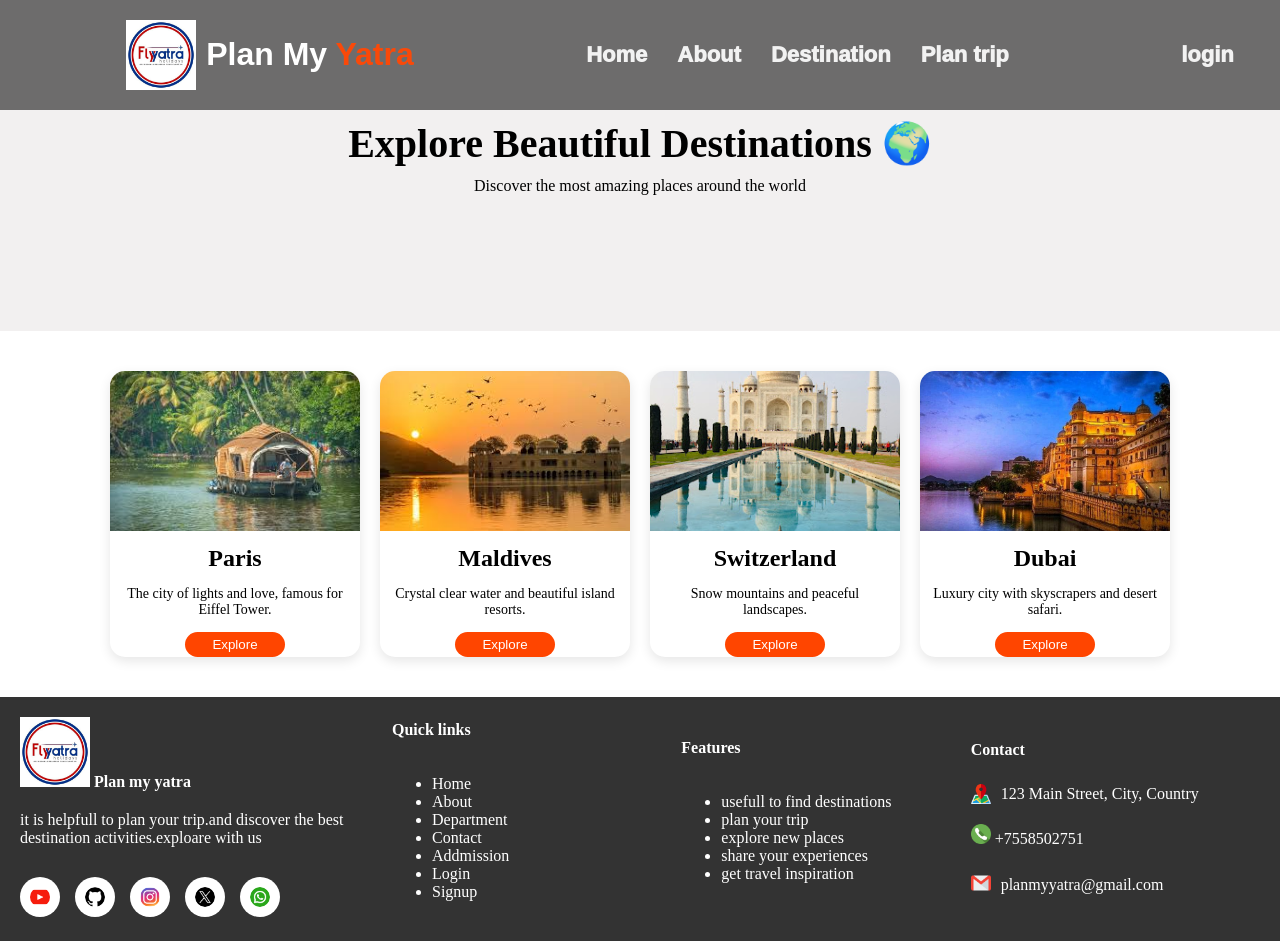
<file: pages/destination.html>
<!DOCTYPE html>
<html lang="en">

<head>
    <meta charset="UTF-8">
    <meta name="viewport" content="width=device-width, initial-scale=1.0">
    <title>home</title>
    <link rel="stylesheet" href="../css/destination.css">
    <link rel="stylesheet" href="../css/footer.css">
    <link rel="stylesheet" href="../css/navbar.css">

</head>

<body>

    <div class="main-hero-section">
        <div class="main-container">
            <div class="img-container">
                <img src="../images/logo img.jpg" alt="logo" class="main-logo">
                <h1 class="website-name">Plan My <span style="color:rgb(249, 73, 9)">Yatra</span></h1>
            </div>
            <div class="nav-menu">
                <a href="../index.html" class="menu">Home</a>
                <a href="../pages/about.html" class="menu">About</a>
                <a href="../pages/destination.html" class="menu">Destination</a>
                <a href="../pages/plan.html" class="menu">Plan trip</a>

            </div>
            <div class="nav-menu">
                <a href="../pages/login.html" class="menu">login</a>

            </div>
        </div>

        <!-- HERO SECTION -->
        <div class="hero">
            <h1>Explore Beautiful Destinations 🌍</h1>
            <p>Discover the most amazing places around the world</p>
        </div>

        <!-- DESTINATION CARDS -->
        <div class="card-container">

            <div class="card">
                <img src="../images/kerla.jpg">
                <h2>Paris</h2>
                <p>The city of lights and love, famous for Eiffel Tower.</p>
                <button>Explore</button>
            </div>

            <div class="card">
                <img src="../images/raj-img.jpg">
                <h2>Maldives</h2>
                <p>Crystal clear water and beautiful island resorts.</p>
                <button>Explore</button>
            </div>

            <div class="card">
                <img src="../images/taj.jpg">
                <h2>Switzerland</h2>
                <p>Snow mountains and peaceful landscapes.</p>
                <button>Explore</button>
            </div>

            <div class="card">
                <img src="../images/udaipur.jpeg">
                <h2>Dubai</h2>
                <p>Luxury city with skyscrapers and desert safari.</p>
                <button>Explore</button>
            </div>

        </div>

        <!-- FOOTER -->
        <div class="footer-container">
            <div class="footer-section-1">
                <div class="logo-container">
                    <img src="../images/logo img.jpg" alt="logo" height="50px" class="main-logo">
                    <b class="project-name">Plan my yatra </b>
                </div>
                <span>it is helpfull to plan your trip.and discover the best destination activities.exploare with
                    us</span>

                <div class="social-icon-container">



                    <a href="https://www.youtube.com/@YourChannelID" target="_blank">
                        <img src="../images/youtube.png" alt="youtube" height="10px" class="social-icon">
                    </a>


                    <a href="https://github.com/YourUserName" target="_blank">
                        <img src="../images/github.png" alt="github" height="10px" class="social-icon">
                    </a>


                    <a href="https://www.instagram.com/yourusername/" target="_blank">
                        <img src="../images/instagram.png" alt="instagram" height="10px" class="social-icon">
                    </a>


                    <a href="https://x.com/yourusername" target="_blank">
                        <img src="../images/twitter.png" alt="twitter" height="10px" class="social-icon">
                    </a>


                    <a href="https://wa.me/919876543210" target="_blank">
                        <img src="../images/whatsapp.png" alt="watsapp" height="10px" class="social-icon">
                    </a>
                </div>
            </div>
            <div class="footer-section-2">
                <b class="project-name">
                    Quick links
                </b>
                <ul>
                    <li><a href="./index.html" class="menu-subitem">Home</a></li>
                    <li><a href="./pages/about.html" class="menu-subitem">About</a></li>
                    <li><a href="./pages/department.html" class="menu-subitem">Department</a></li>
                    <li><a href="./pages/contact.html" class="menu-subitem">Contact</a></li>
                    <li><a href="./pages/admission.html" class="menu-subitem">Addmission</a></li>
                    <li><a href="./pages/login.html" class="menu-subitem">Login</a>
                    <li><a href="./signup.html" class="menu-subitem">Signup</a></li>
                </ul>
            </div>
            <div class="footer-section-3">
                <b class="project-name">
                    Features
                </b>
                <ul>
                    <li>usefull to find destinations</li>
                    <li>plan your trip</li>
                    <li>explore new places</li>
                    <li>share your experiences</li>
                    <li>get travel inspiration</li>
                </ul>
            </div>
            <div class="footer-section-4">
                <b class="project-name">
                    Contact
                </b>
                <div class="contact-item">
                    <img src="../images/map.png" alt="location" height="20px">
                    <a href="https" target="_blank" class="menu-subitem">
                        123 Main Street, City, Country

                    </a>
                </div class="contact-item">
                <div>
                    <span>
                        <img src="../images/phone.png" alt="phone" height="20px">
                    </span>
                    <a href="tel:+7558502751" class="menu-subitem">+7558502751</a>
                </div>
                <div class="contact-item">
                    <span>
                        <img src="../images/gmail.png" alt="mail" height="20px">
                    </span>
                    <a href="mailto:planmyyatra@gmail.com" class="menu-subitem">
                        planmyyatra@gmail.com
                    </a>
                </div>
            </div>
        </div>
    </div>

</body>

</html>
</file>
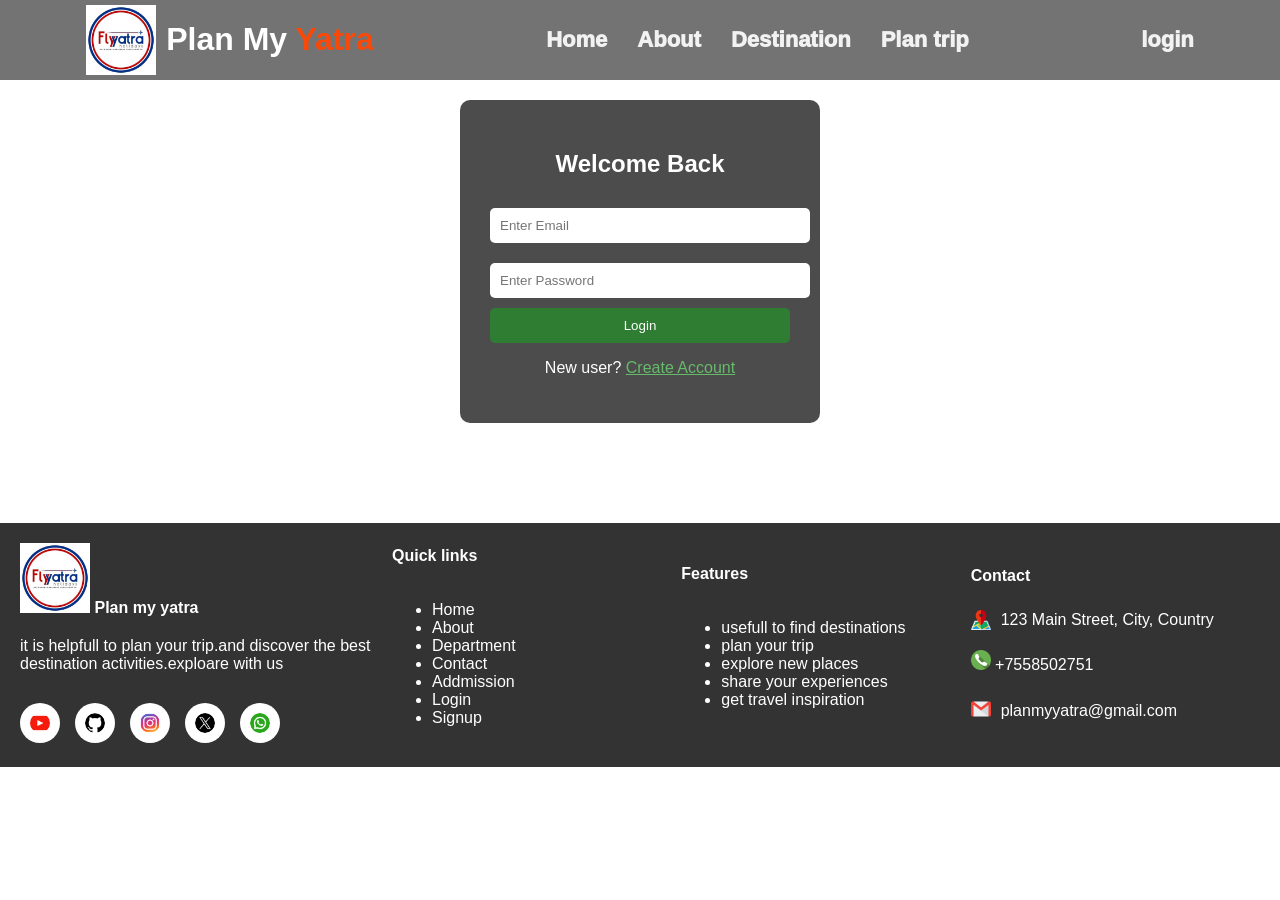
<file: pages/login.html>
<!DOCTYPE html>
<html lang="en">

<head>
  <meta charset="UTF-8">
  <meta name="viewport" content="width=device-width, initial-scale=1.0">
  <title>Login</title>
  <link rel="stylesheet" href="../css/login.css">
  <link rel="stylesheet" href="../css/navbar.css">
  <link rel="stylesheet" href="../css/footer.css">
 
</head>

<body>

  <div class="main-hero-section">
    <div class="main-container">
      <div class="img-container">
        <img src="../images/logo img.jpg" alt="logo" class="main-logo">
        <h1 class="website-name">Plan My <span style="color:rgb(249, 73, 9)">Yatra</span></h1>
      </div>
      <div class="nav-menu">
        <a href="../index.html" class="menu">Home</a>
         <a href="../pages/about.html" class="menu">About</a>
        <a href="../pages/destination.html" class="menu">Destination</a>
        <a href="../pages/plan.html" class="menu">Plan trip</a>
       
          </div>
      <div class="nav-menu">
        <a href="../pages/login.html" class="menu">login</a>
   
      </div>
    </div>

<div class="login-box">
    <h2>Welcome Back</h2>

    <form>
        <input type="email" placeholder="Enter Email" required>
        <input type="password" placeholder="Enter Password" required>

        <button type="submit">Login</button>
    </form>

    <p>New user? <a href="signup.html">Create Account</a></p>
</div>
 <div class="footer-container">
        <div class="footer-section-1">
            <div class="logo-container">
                <img src="../images/logo img.jpg" alt="logo" height="50px" class="main-logo">
                <b class="project-name">Plan my yatra </b>
            </div>
            <span>it is helpfull to plan your trip.and discover the best destination activities.exploare with us</span>
          
            <div class="social-icon-container">



                <a href="https://www.youtube.com/@YourChannelID" target="_blank">
                    <img src="../images/youtube.png" alt="youtube" height="10px" class="social-icon">
                </a>


                <a href="https://github.com/YourUserName" target="_blank">
                    <img src="../images/github.png" alt="github" height="10px" class="social-icon">
                </a>


                <a href="https://www.instagram.com/yourusername/" target="_blank">
                    <img src="../images/instagram.png" alt="instagram" height="10px" class="social-icon">
                </a>


                <a href="https://x.com/yourusername" target="_blank">
                    <img src="../images/twitter.png" alt="twitter" height="10px" class="social-icon">
                </a>


                <a href="https://wa.me/919876543210" target="_blank">
                    <img src="../images/whatsapp.png" alt="watsapp" height="10px" class="social-icon">
                </a>
            </div>
        </div>
        <div class="footer-section-2">
            <b class="project-name">
                Quick links
            </b>
            <ul>
                <li><a href="./index.html" class="menu-subitem">Home</a></li>
                <li><a href="./pages/about.html" class="menu-subitem">About</a></li>
                <li><a href="./pages/department.html" class="menu-subitem">Department</a></li>
                <li><a href="./pages/contact.html" class="menu-subitem">Contact</a></li>
                <li><a href="./pages/admission.html" class="menu-subitem">Addmission</a></li>
                <li><a href="./pages/login.html" class="menu-subitem">Login</a>
                <li><a href="./signup.html" class="menu-subitem">Signup</a></li>
            </ul>
        </div>
        <div class="footer-section-3">
            <b class="project-name">
                Features
            </b>
            <ul>
                <li>usefull to find destinations</li>
                <li>plan your trip</li>
                <li>explore new places</li>
                <li>share your experiences</li>
                <li>get travel inspiration</li>
            </ul>
        </div>
        <div class="footer-section-4">
            <b class="project-name">
                Contact
            </b>
            <div class="contact-item">
                <img src="../images/map.png" alt="location" height="20px">
                <a href="https" target="_blank" class="menu-subitem">
                    123 Main Street, City, Country

                </a>
            </div class="contact-item">
            <div>
                <span>
                    <img src="../images/phone.png" alt="phone" height="20px">
                </span>
                <a href="tel:+7558502751" class="menu-subitem">+7558502751</a>
            </div>
            <div class="contact-item">
                <span>
                    <img src="../images/gmail.png" alt="mail" height="20px">
                </span>
                <a href="mailto:planmyyatra@gmail.com" class="menu-subitem">
                    planmyyatra@gmail.com
                </a>
            </div>
        </div>
    </div>
    </div>
</body>
</html>
</file>
<file: css/destination.css>
body {
    margin: 0;
    font-family: 'Segoe UI';
}

/* NAVBAR */
.main-container {
    display: flex;
    justify-content: space-between;
    align-items: center;
    background-color: rgb(242, 240, 240);
    padding: 15px 40px;
    color: white;
}

.logo {
    display: flex;
    align-items: center;
    gap: 10px;
}

.main-logo-img {
    height: 40px;
}

.brand-name {
    font-size: 20px;
    font-weight: bold;
}

.menu a {
    color: white;
    text-decoration: none;
    margin-left: 20px;
    transition: 0.3s;
}

.menu a:hover {
    color: #d4fc79;
}

/* HERO */
.hero {
    text-align: center;
    padding: 120px;
    background-color: rgb(242, 240, 240);
}

.hero h1 {
    margin: 0;
    font-size: 40px;
}

.hero p {
    margin-top: 10px;
}

/* CARDS */
.card-container {
    display: flex;
    flex-wrap: wrap;
    justify-content: center;
    padding: 40px;
    gap: 20px;
}

.card {
    width: 250px;
    background: white;
    border-radius: 15px;
    box-shadow: 0 4px 12px rgba(0,0,0,0.1);
    overflow: hidden;
    text-align: center;
    transition: 0.3s;
}

.card:hover {
    transform: translateY(-10px);
}

.card img {
    width: 100%;
    height: 160px;
    object-fit: cover;
}

.card h2 {
    margin: 10px 0;
}

.card p {
    padding: 0 10px;
    font-size: 14px;
}

.card button {
    background-color: orangered;
    color: white;
    border: none;
    width: 100px;
    padding: 5px 5px;
    cursor: pointer;
    border-radius: 20px;
}

.card button:hover {
    background-color: #4caf50;
}

/* FOOTER */
.footer {
    text-align: center;
    background-color: #223115;
    color: white;
    padding: 15px;
}

/* RESPONSIVE */
@media(max-width: 768px) {
    .card-container {
        flex-direction: column;
        align-items: center;
    }
}
</file>
<file: css/footer.css>
.footer-container {
    display: flex;
    justify-content: space-around;
    align-items: center;
    padding: 20px;
    background-color: #333;
    color: white;
}

.footer-section-1 {
    display: flex;
    flex-direction: column;
    gap: 20px;
    width: 900px;
}

.footer-section-2 {
    display: flex;
    flex-direction: column;
    gap: 20px;
    width: 700px;
}

.footer-section-3 {
    display: flex;
    flex-direction: column;
    gap: 20px;
    width: 700px;
}

.footer-section-4 {
    display: flex;
    flex-direction: column;
    gap: 20px;
    width: 700px;
}

.social-icon-container {
    display: flex;
    gap: 15px;
    margin-top: 10px;
}

.social-icon {
    height: 20px;
    width: 20px;
    cursor: pointer;
    background-color: white;
    border-radius: 20px;
    padding: 10px;
}

.contact-item {
    display: flex;
    align-items: center;
    gap: 10px;
    cursor: pointer;
    margin-top: 5px;
}

.menu-subitem {
    text-decoration: none;
    color:white;
}
@media (max-width: 768px) {

  .footer-container {
    flex-direction: column;
    align-items: flex-start;
    gap: 20px;
  }

  .footer-section-1,
  .footer-section-2,
  .footer-section-3,
  .footer-section-4 {
    width: 100%;
  }

  .social-icon-container {
    justify-content: flex-start;
    flex-wrap: wrap;
  }

  .contact-item {
    flex-direction: row;
    align-items: center;
  }

}
</file>
<file: css/navbar.css>
.main-container{
    display: flex;
    flex-direction: row;
    justify-content:space-around;
    align-items: center;
    padding-top: 5px 30px;
    position: fixed;
    top: 0;
    left: 0;
    right: 0;
    width: 100%;
    background-color:rgba(0,0,0,0.55);
    z-index: 1000;
}

.website-name{
    font-weight: 700;
    font-family: 'Trebuchet MS', 'Lucida Sans Unicode', 'Lucida Grande', 'Lucida Sans', Arial, sans-serif;
    padding-left: 10px;
    color: white;
}
.main-logo{
    width: 70px;
    height: 70px;
   
}
.img-container{
    display: flex;
    flex-direction: row;
    align-items: center;
}
.nav-menu{
    display: flex;
    flex-direction: row;
    gap: 30px;
}
 .menu{
    text-decoration: none;
    color:white;
    font-weight: 1000;
    font-size: 22px;
    opacity: 0.9;
 font-family: 'Trebuchet MS', 'Lucida Sans Unicode', 'Lucida Grande', 'Lucida Sans', Arial, sans-serif;
 }
 @media (max-width: 768px) {

  .main-container{
    flex-direction: column;
    align-items: flex-start;
    padding: 10px;
  }

  .nav-menu{
    flex-direction: column;
    width: 100%;
    gap: 15px;
    margin-top: 10px;
    display: none;
  }

  .nav-menu.active{
    display: flex;
  }

  .menu{
    font-size: 18px;
    padding: 5px 0;
  }

  .main-logo{
    width: 50px;
    height: 50px;
  }

  .website-name{
    font-size: 18px;
  }
}
</file>
<file: css/login.css>
body {
    margin: 0;
    font-family: Arial;
    background: url('https://source.unsplash.com/1600x900/?travel') no-repeat center/cover;
}

/* Box */
.login-box {
    width: 300px;
    background: rgba(0,0,0,0.7);
    color: white;
    padding: 30px;
    margin: 100px auto;
    border-radius: 10px;
    text-align: center;
}

.login-box h2 {
    margin-bottom: 20px;
}

/* Inputs */
.login-box input {
    width: 100%;
    padding: 10px;
    margin: 10px 0;
    border: none;
    border-radius: 5px;
}

/* Button */
.login-box button {
    width: 100%;
    padding: 10px;
    background: #2E7D32;
    color: white;
    border: none;
    border-radius: 5px;
    cursor: pointer;
}

.login-box button:hover {
    background: #1B5E20;
}

a {
    color: #66BB6A;
}
</file>
